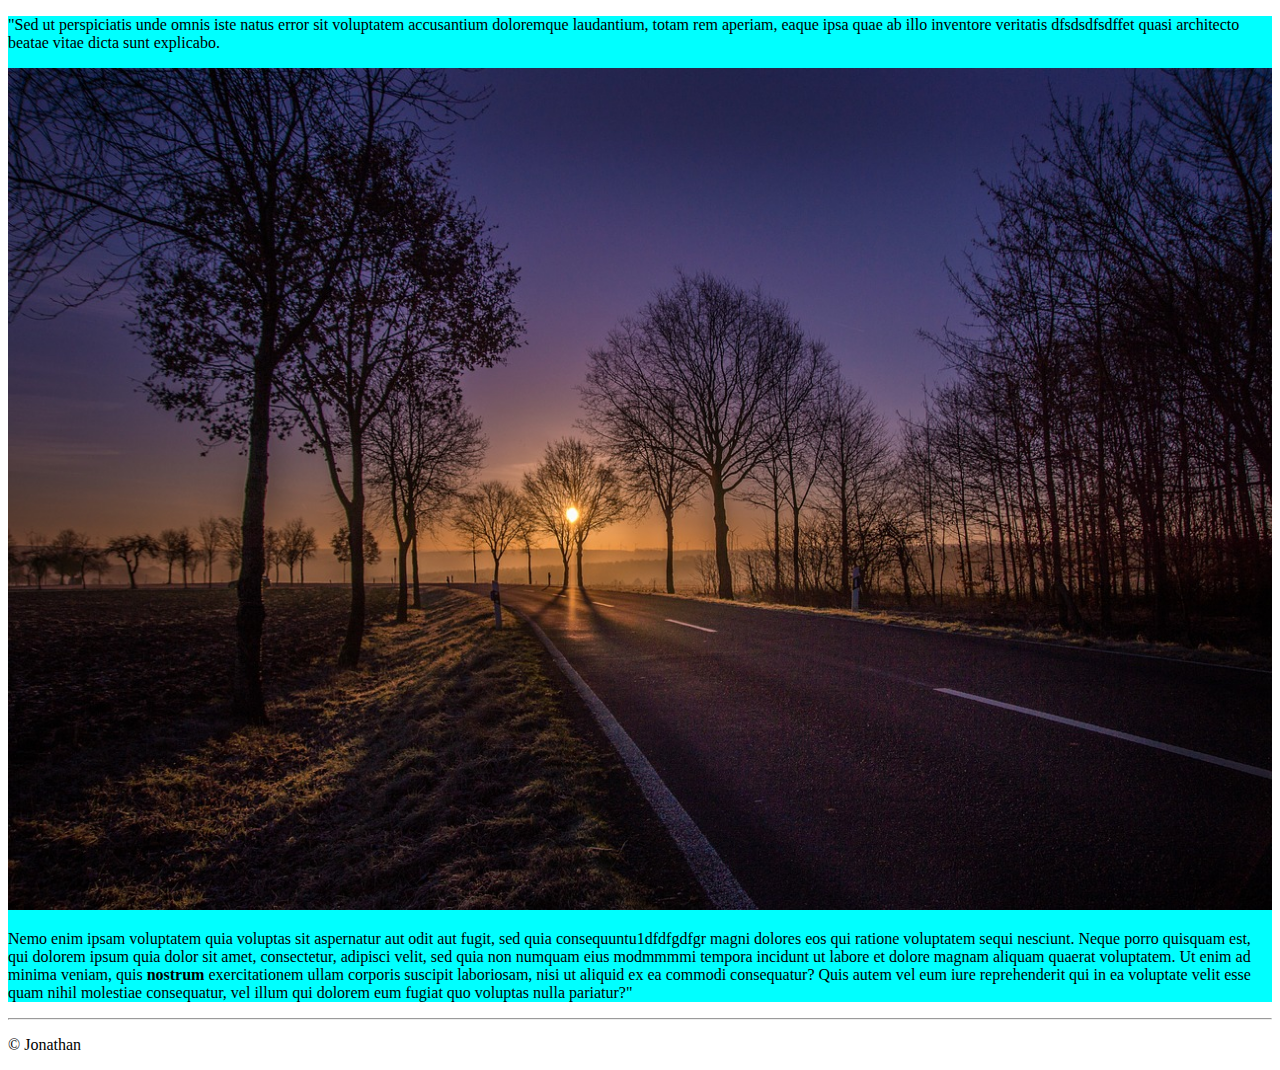
<file: excercise-01/index.html>
<!DOCTYPE html>
<html>
  <head><meta charset="utf-8"><title>Jonathan</title></head>
    <style>
        main {background-color:aqua}
    </style>
  <body>
  <header></header>
  <main>
    <p>"Sed ut perspiciatis unde omnis iste natus error sit voluptatem accusantium doloremque laudantium, totam rem aperiam, eaque ipsa quae ab illo inventore veritatis dfsdsdfsdffet quasi architecto beatae vitae dicta sunt explicabo.</p> 
    <img src="img/road.jpg" width="100%">
    <p>Nemo enim ipsam voluptatem quia voluptas sit aspernatur aut odit aut fugit, sed quia consequuntu1dfdfgdfgr magni dolores eos qui ratione voluptatem sequi nesciunt. Neque porro quisquam est, qui dolorem ipsum quia dolor sit amet, consectetur, adipisci velit, sed quia non numquam eius modmmmmi tempora incidunt ut labore et dolore magnam aliquam quaerat voluptatem. Ut enim ad minima veniam, quis <strong>nostrum</strong> exercitationem ullam corporis suscipit laboriosam, nisi ut aliquid ex ea commodi consequatur? Quis autem vel eum iure reprehenderit qui in ea voluptate velit esse quam nihil molestiae consequatur, vel illum qui dolorem eum fugiat quo voluptas nulla pariatur?"</p>
  </main>
    <footer> <hr><p>&COPY Jonathan</p></footer>
  </body>
</html>
</file>
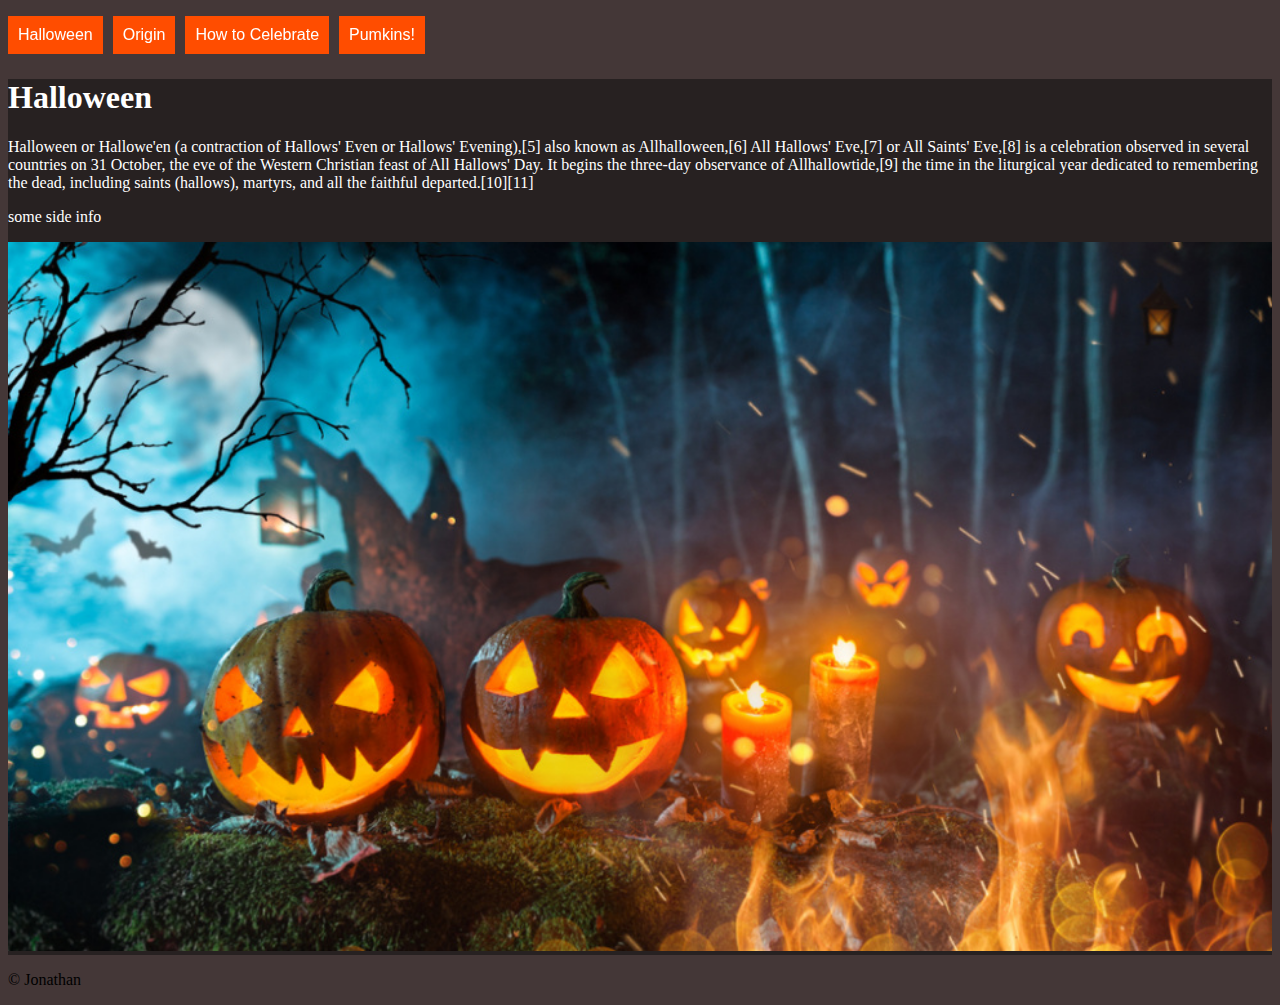
<file: excercise-02/index.html>
<!DOCTYPE html>
<html>
  <head>
   <meta charset="utf-8">
   <title>Halloween</title></head>
   <link rel="stylesheet" href="css/style.css">
    <style>

    </style>
  <body>
  <header>
     <nav class="main-nav">
          <ul>
            <li><a href="index.html">Halloween</a></li>
            <li><a href="origin.html">Origin</a></li>
            <li><a href="howto.html">How to Celebrate</a></li>
            <li><a href="pumkins.html">Pumkins!</a></li>
          </ul>
      </nav> 
      
  </header>
  <main>
    <h1>Halloween</h1>
    <article>
    <p>Halloween or Hallowe'en (a contraction of Hallows' Even or Hallows' Evening),[5] also known as Allhalloween,[6] All Hallows' Eve,[7] or All Saints' Eve,[8] is a celebration observed in several countries on 31 October, the eve of the Western Christian feast of All Hallows' Day. It begins the three-day observance of Allhallowtide,[9] the time in the liturgical year dedicated to remembering the dead, including saints (hallows), martyrs, and all the faithful departed.[10][11]
    </p>
    
    </article>
    <aside>
        <p>some side info</p>
    </aside>
    <img src="img/halloween1.jpg">

   </main>
    <footer> <p>&COPY; Jonathan</p></footer>
  </body>
</html>
</file>
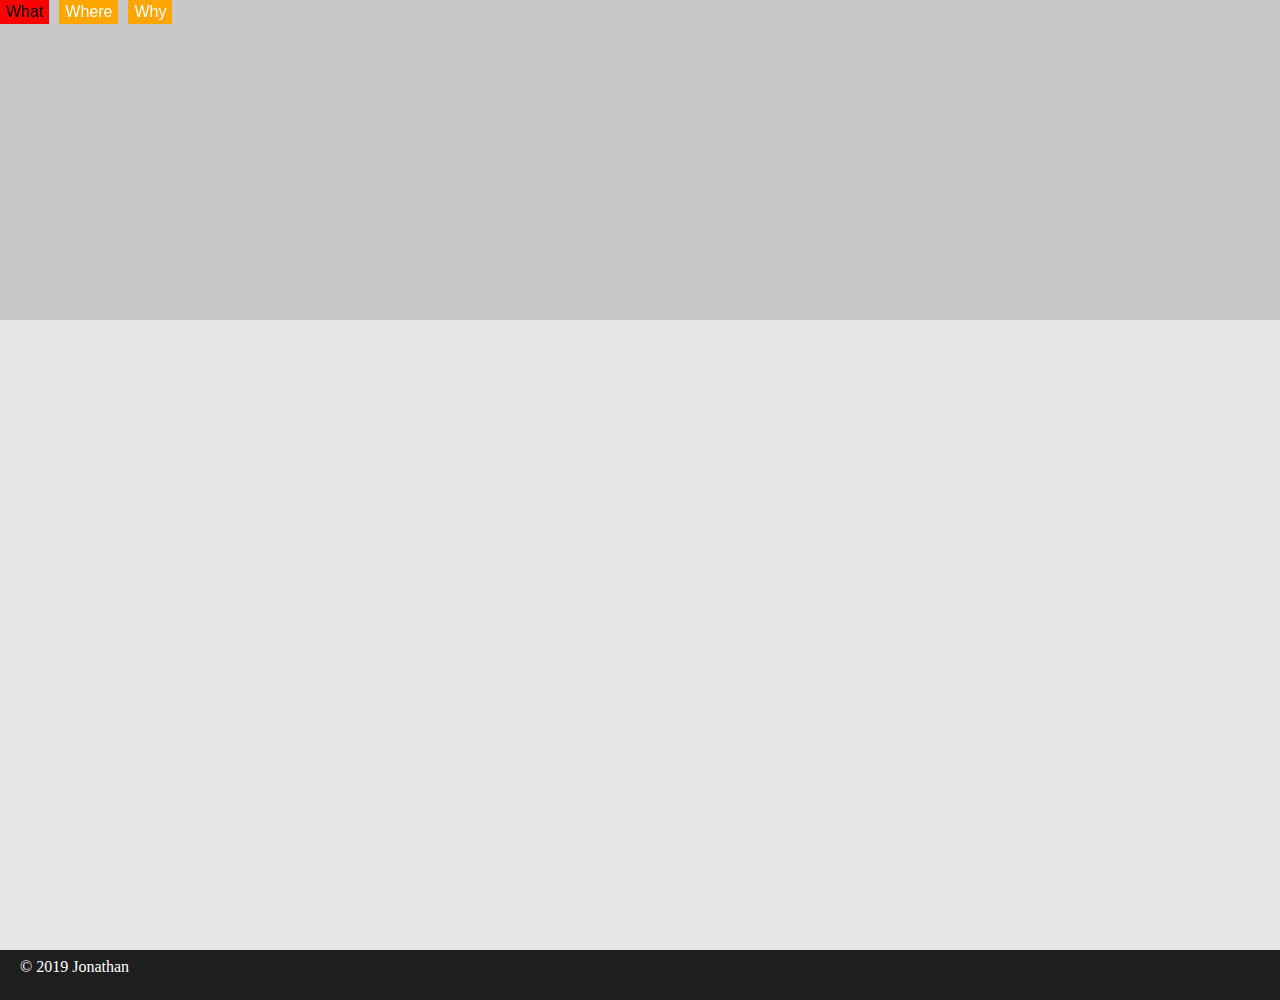
<file: final-project-prototype/index.html>
<!DOCTYPE html>
<html>
<head>
    <meta charset="utf-8">
    <title>Portfolio</title>
    <link rel="stylesheet" href="css/style.css">
    <style>
        .what article { display:block}
    </style>
</head>

<body>
    <header>
    
   
        <nav class="main-nav">
            <ul>
                <li><a href="#">What</a></li>
                <li><a href="#">Where</a></li>
                <li><a href="#">Why</a></li>        
            </ul>
        </nav>
    </header>
    
    <main>

    <article class="what">
       <h1>This is a properly sized title</h1>

        <h2>this is a bit smaller title</h2>

        <section>
            <h3>this is a smaller title</h3>
            <p>
            Lorem ipsum dolor sit amet, consectetur adipiscing elit, sed do eiusmod tempor incididunt ut labore et dolore magna aliqua. Ut enim ad minim veniam, quis nostrud exercitation ullamco laboris nisi ut aliquip ex ea commodo consequat. Duis aute irure dolor in reprehenderit in voluptate velit esse cillum dolore eu fugiat nulla pariatur. Excepteur sint occaecat cupidatat non proident, sunt in culpa qui officia deserunt mollit anim id est laborum.

            </p>
            <p>
            Lorem ipsum dolor sit amet, consectetur adipiscing elit, sed do eiusmod tempor incididunt ut labore et dolore magna aliqua. Ut enim ad minim veniam, quis nostrud exercitation ullamco laboris nisi ut aliquip ex ea commodo consequat. Duis aute irure dolor in reprehenderit in voluptate velit esse cillum dolore eu fugiat nulla pariatur. Excepteur sint occaecat cupidatat non proident, sunt in culpa qui officia deserunt mollit anim id est laborum.
            
            </p>
            <p>
            Lorem ipsum dolor sit amet, consectetur adipiscing elit, sed do eiusmod tempor incididunt ut labore et dolore magna aliqua. Ut enim ad minim veniam, quis nostrud exercitation ullamco laboris nisi ut aliquip ex ea commodo consequat. Duis aute irure dolor in reprehenderit in voluptate velit esse cillum dolore eu fugiat nulla pariatur. Excepteur sint occaecat cupidatat non proident, sunt in culpa qui officia deserunt mollit anim id est laborum.
               
            </p>
            <p>
            this is a paragraph               
            </p>            
        </section>
        <aside>
        <p>
        <a href="#" target="_blank">REFERENCE</a>   
        </p>
        </aside>
    </article>
   
            </main>
    
    <footer>
        <p>
        &copy; 2019 Jonathan
        </p>
    </footer>
</body>
</html>
</file>
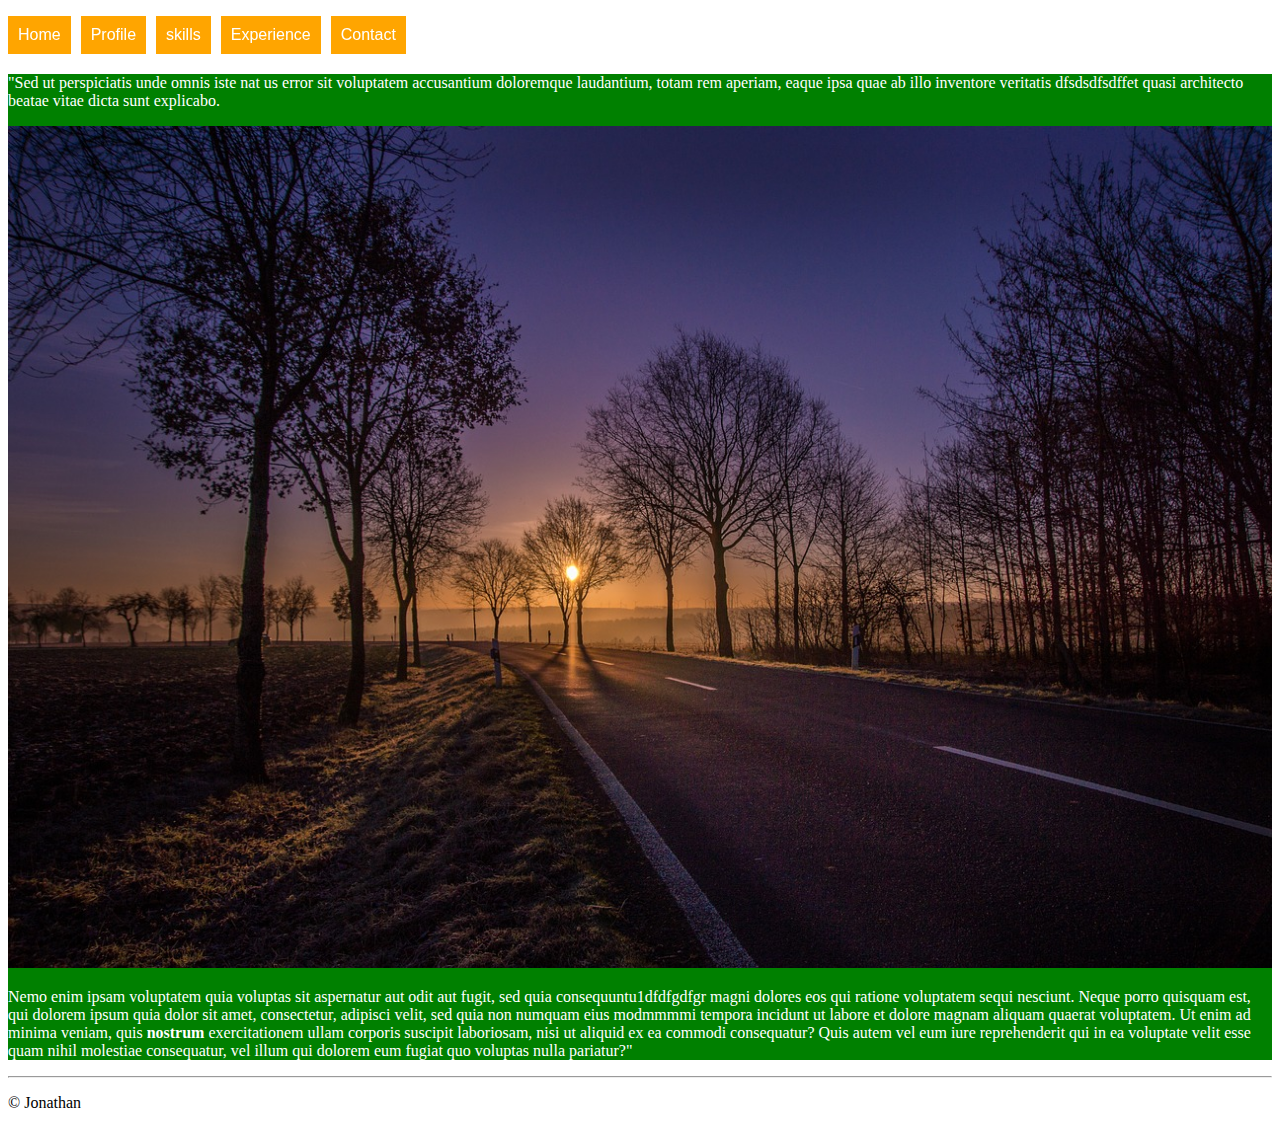
<file: excercise-01/haloween.html>
<!DOCTYPE html>
<html>
  <head>
   <meta charset="utf-8">
   <title>Jonathan</title></head>
   <link rel="stylesheet" href="css/style.css">
    <style>

    </style>
  <body>
  <header>
      <nav class="main-nav">
          <ul>
              <li><a href="#">Home</a></li>
              <li><a href="#">Profile</a></li>
              <li><a href="#">skills</a></li>
              <li><a href="#">Experience</a></li>
              <li><a href="#">Contact</a></li>
          </ul>
          
      </nav>
  </header>
  <main>
    <p>"Sed ut perspiciatis unde omnis iste nat
    us error sit voluptatem accusantium doloremque laudantium, totam rem aperiam, eaque ipsa quae ab illo inventore veritatis dfsdsdfsdffet quasi architecto beatae vitae dicta sunt explicabo.</p> 
    <img src="img/road.jpg">
    <p>Nemo enim ipsam voluptatem quia voluptas sit aspernatur aut odit aut fugit, sed quia consequuntu1dfdfgdfgr magni dolores eos qui ratione voluptatem sequi nesciunt. Neque porro quisquam est, qui dolorem ipsum quia dolor sit amet, consectetur, adipisci velit, sed quia non numquam eius modmmmmi tempora incidunt ut labore et dolore magnam aliquam quaerat voluptatem. Ut enim ad minima veniam, quis <strong>nostrum</strong> exercitationem ullam corporis suscipit laboriosam, nisi ut aliquid ex ea commodi consequatur? Quis autem vel eum iure reprehenderit qui in ea voluptate velit esse quam nihil molestiae consequatur, vel illum qui dolorem eum fugiat quo voluptas nulla pariatur?"</p>
  </main>
    <footer> <hr><p>&COPY Jonathan</p></footer>
  </body>
</html>
</file>
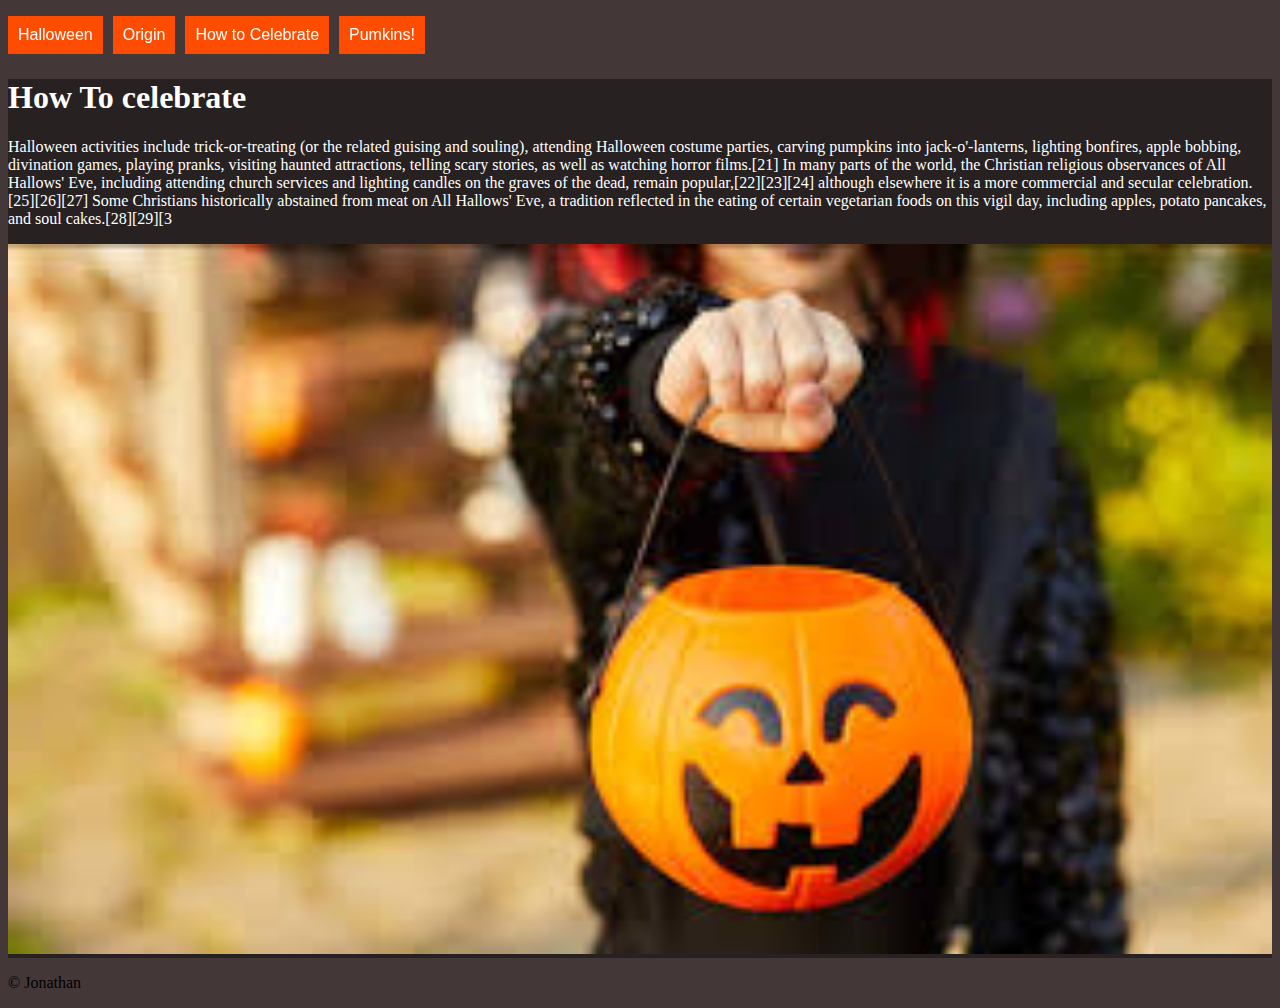
<file: excercise-02/howto.html>
<!DOCTYPE html>
<html>
  <head>
   <meta charset="utf-8">
   <title>Halloween</title></head>
   <link rel="stylesheet" href="css/style.css">
    <style>

    </style>
  <body>
  <header>
     <nav class="main-nav">
          <ul>
            <li><a href="index.html">Halloween</a></li>
            <li><a href="origin.html">Origin</a></li>
            <li><a href="howto.html">How to Celebrate</a></li>
            <li><a href="pumkins.html">Pumkins!</a></li>
          </ul>
      </nav> 
      
  </header>
  <main>
    <h1>How To celebrate</h1>

    <p>Halloween activities include trick-or-treating (or the related guising and souling), attending Halloween costume parties, carving pumpkins into jack-o'-lanterns, lighting bonfires, apple bobbing, divination games, playing pranks, visiting haunted attractions, telling scary stories, as well as watching horror films.[21] In many parts of the world, the Christian religious observances of All Hallows' Eve, including attending church services and lighting candles on the graves of the dead, remain popular,[22][23][24] although elsewhere it is a more commercial and secular celebration.[25][26][27] Some Christians historically abstained from meat on All Hallows' Eve, a tradition reflected in the eating of certain vegetarian foods on this vigil day, including apples, potato pancakes, and soul cakes.[28][29][3</p>
      <img src="img/trick.jpg">
   </main>
    <footer> <p>&COPY; Jonathan</p></footer>
  </body>
</html>
</file>
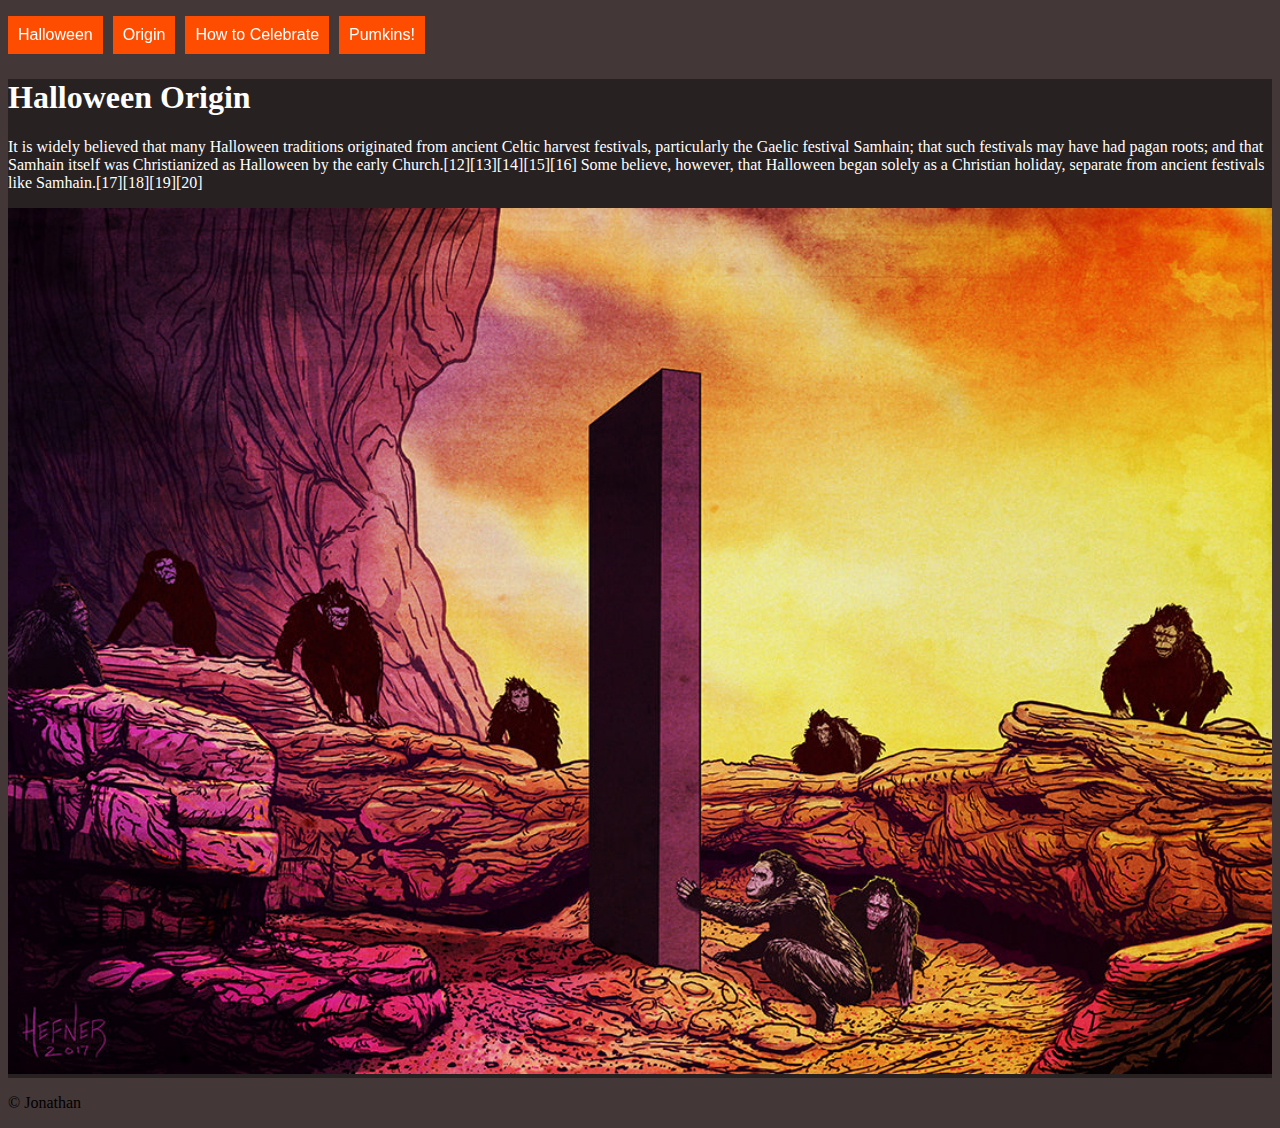
<file: excercise-02/origin.html>
<!DOCTYPE html>
<html>
  <head>
   <meta charset="utf-8">
   <title>Halloween</title></head>
   <link rel="stylesheet" href="css/style.css">
    <style>

    </style>
  <body>
  <header>
     <nav class="main-nav">
          <ul>
            <li><a href="index.html">Halloween</a></li>
            <li><a href="origin.html">Origin</a></li>
            <li><a href="howto.html">How to Celebrate</a></li>
            <li><a href="pumkins.html">Pumkins!</a></li>
          </ul>
      </nav> 
      
  </header>
  <main>
    <h1>Halloween Origin</h1>

    <p>It is widely believed that many Halloween traditions originated from ancient Celtic harvest festivals, particularly the Gaelic festival Samhain; that such festivals may have had pagan roots; and that Samhain itself was Christianized as Halloween by the early Church.[12][13][14][15][16] Some believe, however, that Halloween began solely as a Christian holiday, separate from ancient festivals like Samhain.[17][18][19][20]</p>
        <img src="img/monolith.jpg">
  </main>
    <footer> <p>&COPY; Jonathan</p></footer>
  </body>
</html>
</file>
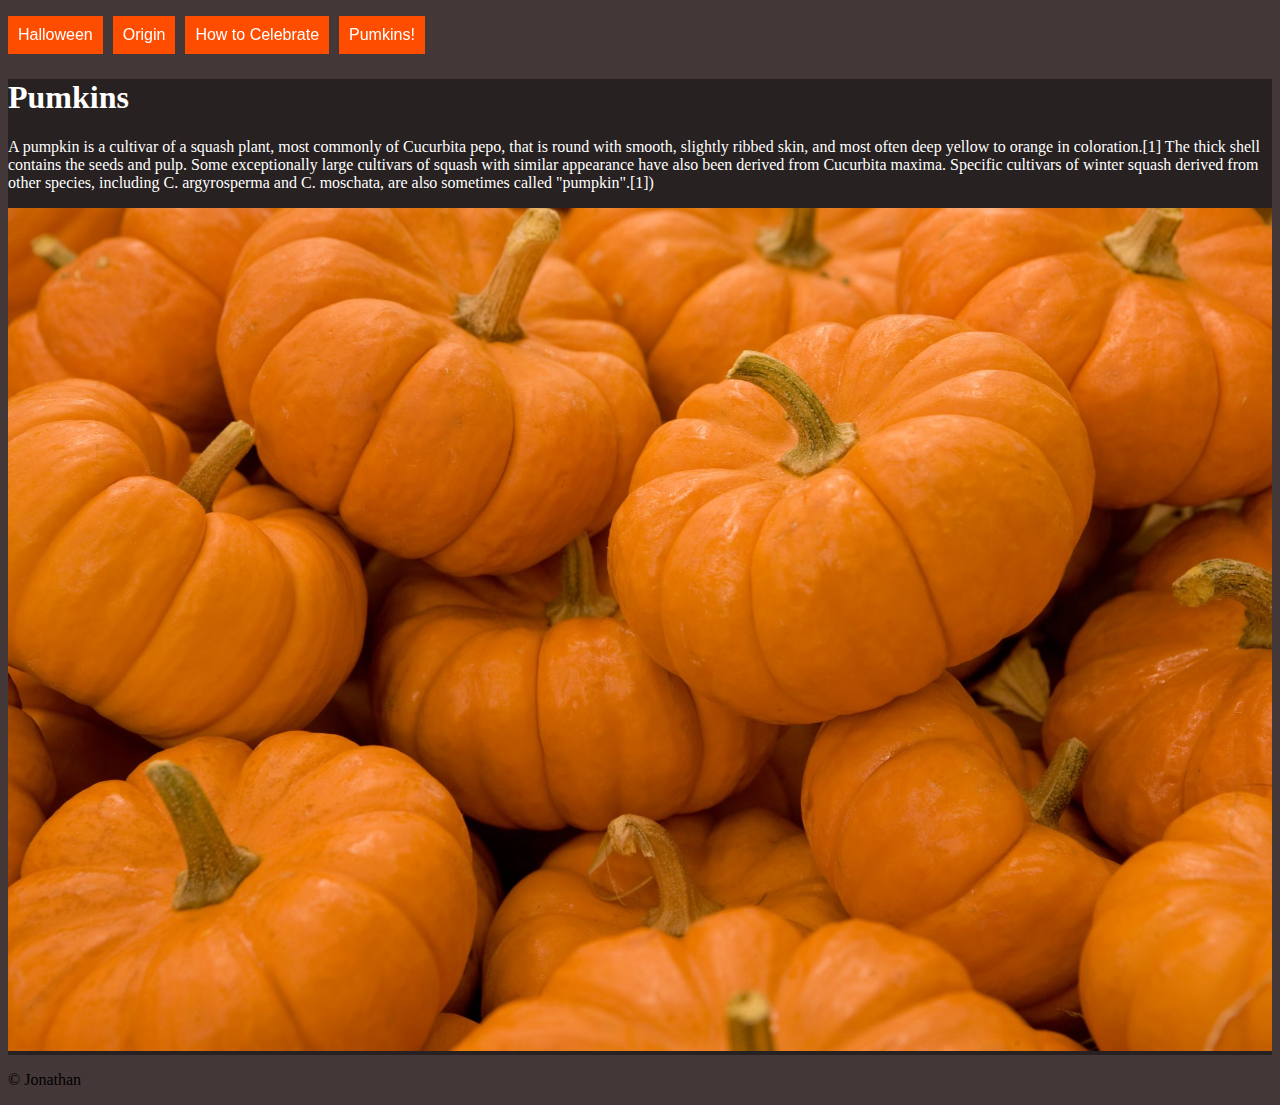
<file: excercise-02/pumkins.html>
<!DOCTYPE html>
<html>
  <head>
   <meta charset="utf-8">
   <title>Halloween</title></head>
   <link rel="stylesheet" href="css/style.css">
    <style>

    </style>
  <body>
  <header>
     <nav class="main-nav">
          <ul>
            <li><a href="index.html">Halloween</a></li>
            <li><a href="origin.html">Origin</a></li>
            <li><a href="howto.html">How to Celebrate</a></li>
            <li><a href="pumkins.html">Pumkins!</a></li>
          </ul>
      </nav> 
      
  </header>
  <main>
    <h1>Pumkins</h1>

    <p>A pumpkin is a cultivar of a squash plant, most commonly of Cucurbita pepo, that is round with smooth, slightly ribbed skin, and most often deep yellow to orange in coloration.[1] The thick shell contains the seeds and pulp. Some exceptionally large cultivars of squash with similar appearance have also been derived from Cucurbita maxima. Specific cultivars of winter squash derived from other species, including C. argyrosperma and C. moschata, are also sometimes called "pumpkin".[1])</p>
    <img src="img/pumk.jpg">

     </main>
    <footer> <p>&COPY; Jonathan</p></footer>
  </body>
</html>
</file>
<file: final-project-prototype/css/style.css>
/*
Styleshhet for for final project of orientation course in HTML and CSS
*/

/*
Imports
*/
@import url('https://fonts.googleapis.com/css?family=Alegreya+SC|Alegreya+Sans|Alegreya+Sans+SC&display=swap');
/*
font-family: 'Alegreya Sans', sans-serif;
font-family: 'Alegreya SC', serif;
font-family: 'Alegreya Sans SC', sans-serif;
*/

/*
Reset
*/ 
* {
    margin: 0;
    padding: 0;
    box-sizing: border-box;
}


/*
Navigation
*/ 

.main-nav {
    position: fixed;
    top: 0;
    width: 100%;
}

.main-nav ul {
    list-style-type: none;
    display: flex;
    padding: 0;
}

.main-nav ul li {
   margin-right: 10px; 
}

.main-nav ul li a {
    display: inline-block;
    font-family: 'Helvetica', Arial, sans-serif;
    background-color: orange;
    color: white;
    padding: 3px 6px;
    text-decoration: none;
}

.main-nav ul li a:hover {
    background-color: red;
    color: black;
}

/*
Color & Style
*/ 

body,
footer p {
    background-color: rgb(30,30,30);    
}

header {
    color: #fff;
/*    background-image: url(../img/halloween-4537430_1280.jpg);*/
    background-size: cover;
    background-position: center;
    background-color: rgb(200,200,200);
}

main {
/*    background-image: url(../img/animals-16908_640.jpg);*/
    background-size: 20%;
    background-color: rgb(230,230,230);
}
h2 {
    color: rgb(200,100,0);
    background-color: rgba(255,255,255,0.7)
}

p,h3 {
    background-color: rgba(255,128,0,0.9);
}

p,h3,main a {
    color: #fff;    
} 

main a:hover {
    color: rgb(200,0,0);
}

footer {
    color: #fff;

}

/*
Typography
*/ 

body {
/*    font-family: 'Roboto', sans-serif;*/
}

h1 {
/*    font-family: 'Creepster', cursive;*/
    font-size: 3em;
}

h2,h3,h4,h5,h6 {
     font-weight: 500;   
}

h2 {
    font-weight: 800;
    font-size: 2em;
}

h3 {
    text-transform: uppercase;    
}

p {
    font-weight: 300;
}

/*
Layout
*/ 

h1,h2,h3,h4,h5,h6,
p,ul,ol {
    padding-left: 20px;  
    padding-bottom: 1em;
    padding-top: 0.5em;
}

h1 {
    padding-top: 1.5em;  
}

header {
    height: 25vw; /*vw stands for Viewport Width*/
}

main {
    min-height: 70vh;
}

p,h3 {
width: 80%;
    margin-bottom: 0.5em;
    padding-right: 1em;
}

article p {
    font-size: 1.3em;
    line-height: 1.3em;
}

aside p {
    font-size: 0.8em;
}

article {
    display: none;
}
</file>
<file: excercise-02/css/style.css>
/*
Reset
*/

a {
    color:black;
    text-decoration: none
}

/*
color
*/

body {
    background-color: #443737;
}

main {
    background-color:#272121;
    color: white;
        

}

img {
    width: 100%;
}
/*
Layout
*/
header {
    padding-top: 50px;
}

/*
Navigation
*/
.main-nav {
    position: fixed;
    top: 0;
    width: 100%;
}

.main-nav ul     {
    display: flex;
    padding: 0;
}


.main-nav ul li  {
    list-style: none;
    margin-right: 10px;
    
}

.main-nav ul li a {
    display: inline-block;
    font-family: 'Helvetica', Arial, sans-serif;
    background-color: #FF4D00;
    color: white;
    padding: 10px 10px 10px 10px
}

.main-nav ul li a:hover {
    background-color: #FF0000;
}
/*
Typography
*/
</file>
<file: excercise-01/css/style.css>
/*
Reset
*/

a {
    color:black;
    text-decoration: none
}

/*
color
*/


main {
    background-color:green;
    color: white;
        

}

img {
    width: 100%;
}
/*
Layout
*/
header {
    padding-top: 50px;
}

/*
Navigation
*/
.main-nav {
    position: fixed;
    top: 0;
    width: 100%;
}

.main-nav ul     {
    display: flex;
    padding: 0;
}


.main-nav ul li  {
    list-style: none;
    margin-right: 10px;
    
}

.main-nav ul li a {
    display: inline-block;
    font-family: 'Helvetica', Arial, sans-serif;
    background-color: orange;
    color: white;
    padding: 10px 10px 10px 10px
}

.main-nav ul li a:hover {
    background-color: red;
}
/*
Typography
*/
</file>
